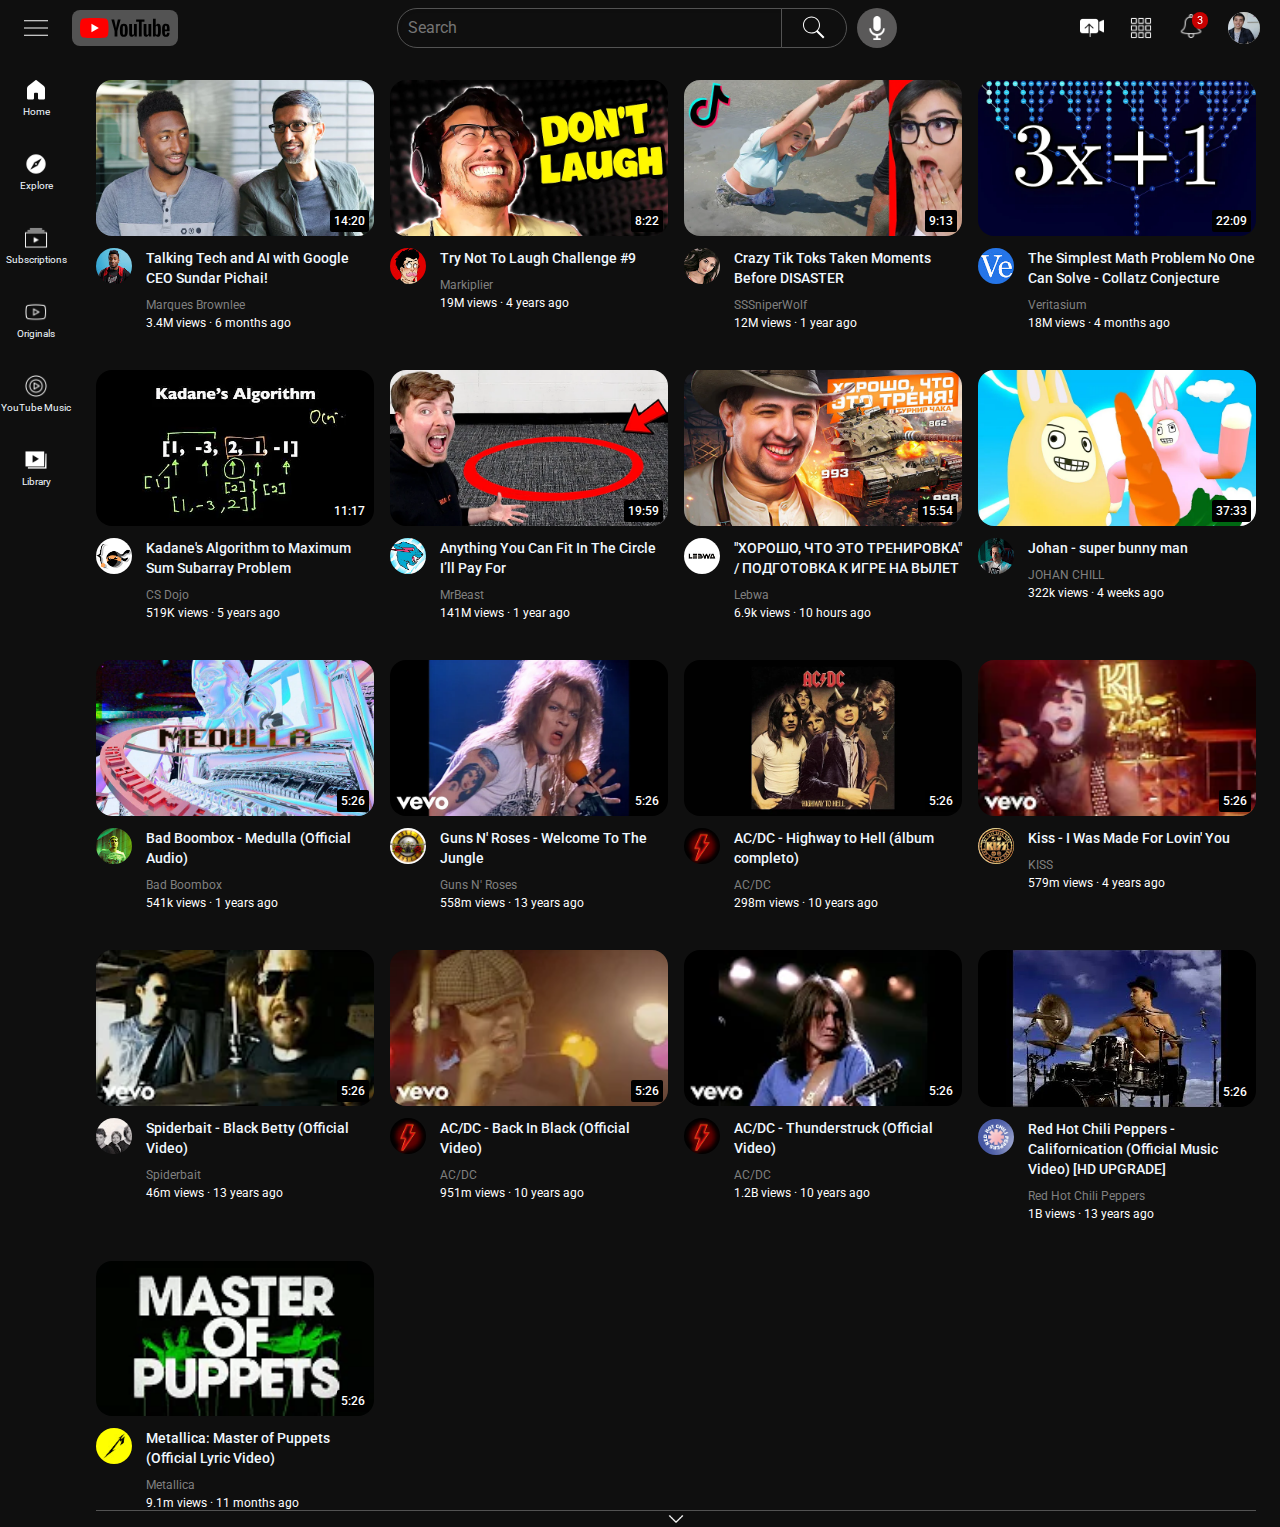
<file: index.html>
<!DOCTYPE html>
<html>
  <head>
    <title>YouTube.com Clone</title>

    <link rel="preconnect" href="https://fonts.googleapis.com">
    <link rel="preconnect" href="https://fonts.gstatic.com" crossorigin>
    <link href="https://fonts.googleapis.com/css2?family=Roboto:wght@400;500;700&display=swap" rel="stylesheet">

    <link rel="stylesheet" href="styles/general.css">
    <link rel="stylesheet" href="styles/header.css">
    <link rel="stylesheet" href="styles/video.css">
    <link rel="stylesheet" href="styles/sidebar.css">
  </head>


  <body>

    <div class="header">
      <div class="left-section">
        <img class="hamburger-menu" src="icons/icons8-menu.svg">
        <img class="youtube-logo" src="icons/youtube-logo.svg">
      </div>
      <div class="middle-section">
        <input class="search-bar" type="text" placeholder="Search">
        <button class="search-button">
          <img class="search-icon" src="icons/icons8-search.svg">
          <div class="tooltip">Search</div>
        </button>
        <button class="voice-search-button">
          <img class="voice-search-icon" src="icons/icon.png">
          <div class="tooltip">Search with your voice</div>
        </button>
      </div>
      <div class="right-section">
        <div class="upload-icon-container">
          <img class="upload-icon" src="icons/icons8-video-upload-32.png">
          <div class="tooltip">Create</div>
        </div>
        <img class="youtube-apps-icon" src="icons/icons8-apps-50.png">
        <div class="notifications-icon-container">
          <img class="notifications-icon" src="icons/icons8-notification-50.png">
          <div class="notifications-count">3</div>
        </div>
        <img class="current-user-picture" src="channel-pictures/my-channel.jpeg">
      </div>
    </div>

    <div class="sidebar">
      <div class="sidebar-link">
        <img src="icons/icons-home.png">
        <div class="icon-names">Home</div>
      </div>
      <div class="sidebar-link">
        <img src="icons/icons8-compass-30.png">
        <div class="icon-names">Explore</div>
      </div>
      <div class="sidebar-link">
        <img src="icons/icons8-video-playlist-50.png">
        <div class="icon-names">Subscriptions</div>
      </div>
      <div class="sidebar-link">
        <img src="icons/icons8-youtube-50.png">
        <div class="icon-names">Originals</div>
      </div>
      <div class="sidebar-link">
        <img src="icons/icons8-youtube-music-50.png">
        <div class="icon-names">YouTube Music</div>
      </div>
      <div class="sidebar-link">
        <img src="icons/icons8-video-gallery-64.png">
        <div class="icon-names">Library</div>
      </div>
    </div>

    <div class="video-grid">

      <a style="text-decoration:none;" href="https://www.youtube.com/watch?v=n2RNcPRtAiY&pp=ygUyVGFsa2luZyBUZWNoIGFuZCBBSSB3aXRoIEdvb2dsZSBDRU8gU3VuZGFyIFBpY2hhaSE%3D">
        <div class="video-preview">
          <div class="thumbnail-row">
            <img class="thumbnail" src="thumbnails/thumbnail-1.webp">
            <div class="video-time">14:20</div>
          </div>
          <div class="video-info-grid">
            <div class="channel-picture">
              <img class="profile-picture" src="channel-pictures/channel-1.jpeg">
            </div>
            <div class="video-info">
              <p class="video-title">
                Talking Tech and AI with Google CEO Sundar Pichai!
              </p>
              <p class="video-author">
                Marques Brownlee
              </p>
              <p class="video-stats">
                3.4M views &#183; 6 months ago
              </p>
            </div>
          </div>
        </div>
      </a>
      
      <a style="text-decoration:none;" href="https://www.youtube.com/watch?v=mP0RAo9SKZk&pp=ygUdVHJ5IE5vdCBUbyBMYXVnaCBDaGFsbGVuZ2UgIzk%3D">
        <div class="video-preview">
          <div class="thumbnail-row">
            <img class="thumbnail" src="thumbnails/thumbnail-2.webp">
            <div class="video-time">8:22</div>
          </div>
          <div class="video-info-grid">
            <div class="channel-picture">
              <img class="profile-picture" src="channel-pictures/channel-2.jpeg">
            </div>
            <div class="video-info">
              <p class="video-title">
                Try Not To Laugh Challenge #9
              </p>
              <p class="video-author">
                Markiplier
              </p>
              <p class="video-stats">
                19M views &#183; 4 years ago
              </p>
            </div>
          </div>
        </div>
      </a>
    
      <a style="text-decoration:none;" href="https://www.youtube.com/watch?v=FgjPQQeTh1w&pp=ygUsQ3JhenkgVGlrIFRva3MgVGFrZW4gTW9tZW50cyBCZWZvcmUgRElTQVNURVI%3D">
        <div class="video-preview">
          <div class="thumbnail-row">
            <img class="thumbnail" src="thumbnails/thumbnail-3.webp">
            <div class="video-time">9:13</div>
          </div>
          <div class="video-info-grid">
            <div class="channel-picture">
              <img class="profile-picture" src="channel-pictures/channel-3.jpeg">
            </div>
            <div class="video-info">
              <p class="video-title">
                Crazy Tik Toks Taken Moments Before DISASTER
              </p>
              <p class="video-author">
                SSSniperWolf
              </p>
              <p class="video-stats">
                12M views &#183; 1 year ago
              </p>
            </div>
          </div>
        </div>
      </a>

      <a style="text-decoration:none;" href="https://www.youtube.com/watch?v=094y1Z2wpJg&pp=ygU_VGhlIFNpbXBsZXN0IE1hdGggUHJvYmxlbSBObyBPbmUgQ2FuIFNvbHZlIC0gQ29sbGF0eiBDb25qZWN0dXJl">
        <div class="video-preview">
          <div class="thumbnail-row">
            <img class="thumbnail" src="thumbnails/thumbnail-4.webp">
            <div class="video-time">22:09</div>
          </div>
          <div class="video-info-grid">
            <div class="channel-picture">
              <img class="profile-picture" src="channel-pictures/channel-4.jpeg">
            </div>
            <div class="video-info">
              <p class="video-title">
                The Simplest Math Problem No One Can Solve - Collatz Conjecture
              </p>
              <p class="video-author">
                Veritasium
              </p>
              <p class="video-stats">
                18M views &#183; 4 months ago
              </p>
            </div>
          </div>
        </div>
      </a>

      <a style="text-decoration:none;" href="https://www.youtube.com/watch?v=86CQq3pKSUw&pp=ygUyS2FkYW5lJ3MgQWxnb3JpdGhtIHRvIE1heGltdW0gU3VtIFN1YmFycmF5IFByb2JsZW0%3D">
        <div class="video-preview">
          <div class="thumbnail-row">
            <img class="thumbnail" src="thumbnails/thumbnail-5.webp">
            <div class="video-time">11:17</div>
          </div>
          <div class="video-info-grid">
            <div class="channel-picture">
              <img class="profile-picture" src="channel-pictures/channel-5.jpeg">
            </div>
            <div class="video-info">
              <p class="video-title">
                Kadane's Algorithm to Maximum Sum Subarray Problem
              </p>
              <p class="video-author">
                CS Dojo
              </p>
              <p class="video-stats">
                519K views &#183; 5 years ago
              </p>
            </div>
          </div>
        </div>
      </a> 
        
      <a style="text-decoration:none;" href="https://www.youtube.com/watch?v=yXWw0_UfSFg&pp=ygUyIEFueXRoaW5nIFlvdSBDYW4gRml0IEluIFRoZSBDaXJjbGUgSeKAmWxsIFBheSBGb3I%3D">
        <div class="video-preview">
          <div class="thumbnail-row">
            <img class="thumbnail" src="thumbnails/thumbnail-6.webp">
            <div class="video-time">19:59</div>
          </div>
          <div class="video-info-grid">
            <div class="channel-picture">
              <img class="profile-picture" src="channel-pictures/channel-6.jpeg">
            </div>
            <div class="video-info">
              <p class="video-title">
                Anything You Can Fit In The Circle I’ll Pay For
              </p>
              <p class="video-author">
                MrBeast
              </p>
              <p class="video-stats">
                141M views &#183; 1 year ago
              </p>
            </div>
          </div>
        </div>
      </a>

      <a style="text-decoration:none;" href="https://www.youtube.com/watch?v=2AYs7Y4rd9c">
        <div class="video-preview">
          <div class="thumbnail-row">
            <img class="thumbnail" src="thumbnails/hq720.webp">
            <div class="video-time">15:54</div>
          </div>
          <div class="video-info-grid">
            <div class="channel-picture">
              <img class="profile-picture" src="channel-pictures/channel-7.jpeg">
            </div>
            <div class="video-info">
              <p class="video-title">
                "ХОРОШО, ЧТО ЭТО ТРЕНИРОВКА" / ПОДГОТОВКА К ИГРЕ НА ВЫЛЕТ
              </p>
              <p class="video-author">
                Lebwa
              </p>
              <p class="video-stats">
                6.9k views &#183; 10 hours ago
              </p>
            </div>
          </div>
        </div>
      </a>
      
      <a style="text-decoration:none;" href="https://www.youtube.com/watch?v=ttwPX0Y9zds">
        <div class="video-preview">
          <div class="thumbnail-row">
            <img class="thumbnail" src="thumbnails/thumbnail-8.webp">
            <div class="video-time">37:33</div>
          </div>
          <div class="video-info-grid">
            <div class="channel-picture">
              <img class="profile-picture" src="channel-pictures/channel-8.jpeg">
            </div>
            <div class="video-info">
              <p class="video-title">
                Johan - super bunny man
              </p>
              <p class="video-author">
                JOHAN CHILL
              </p>
              <p class="video-stats">
                322k views &#183; 4 weeks ago
              </p>
            </div>
          </div>
        </div>
      </a>

      <a style="text-decoration:none;" href="https://www.youtube.com/watch?v=VLnqSf4B9xk"> 
        <div class="video-preview">
          <div class="thumbnail-row">
            <img class="thumbnail" src="thumbnails/thumbnail-9.webp">
            <div class="video-time">5:26</div>
          </div>
          <div class="video-info-grid">
            <div class="channel-picture">
              <img class="profile-picture" src="channel-pictures/channel-9.jpeg">
            </div>
            <div class="video-info">
              <p class="video-title">
                Bad Boombox - Medulla (Official Audio)
              </p>
              <p class="video-author">
                Bad Boombox
              </p>
              <p class="video-stats">
                541k views &#183; 1 years ago
              </p>
            </div>
          </div>
        </div>
      </a> 
    
      <a style="text-decoration:none;" href="https://www.youtube.com/watch?v=o1tj2zJ2Wvg"> 
        <div class="video-preview">
          <div class="thumbnail-row">
            <img class="thumbnail" src="thumbnails/thumbnail-10.webp">
            <div class="video-time">5:26</div>
          </div>
          <div class="video-info-grid">
            <div class="channel-picture">
              <img class="profile-picture" src="channel-pictures/channel-10.jpeg">
            </div>
            <div class="video-info">
              <p class="video-title">
                Guns N' Roses - Welcome To The Jungle
              </p>
              <p class="video-author">
                Guns N' Roses
              </p>
              <p class="video-stats">
                558m views &#183; 13 years ago
              </p>
            </div>
          </div>
        </div>
      </a> 

      <a style="text-decoration:none;" href="https://www.youtube.com/watch?v=l482T0yNkeo&pp=ygUPaGlnaHdheSB0byBoZWxs"> 
        <div class="video-preview">
          <div class="thumbnail-row">
            <img class="thumbnail" src="thumbnails/thumbnail-11.webp">
            <div class="video-time">5:26</div>
          </div>
          <div class="video-info-grid">
            <div class="channel-picture">
              <img class="profile-picture" src="channel-pictures/channel-11.jpeg">
            </div>
            <div class="video-info">
              <p class="video-title">
                AC/DC - Highway to Hell (álbum completo)
              </p>
              <p class="video-author">
                AC/DC
              </p>
              <p class="video-stats">
                298m views &#183; 10 years ago
              </p>
            </div>
          </div>
        </div>
      </a> 

      <a style="text-decoration:none;" href="https://www.youtube.com/watch?v=ZhIsAZO5gl0&pp=ygUYaSB3YXMgbWFkZSBmb3IgbG92aW4geW91"> 
        <div class="video-preview">
          <div class="thumbnail-row">
            <img class="thumbnail" src="thumbnails/thumbnail-12.webp">
            <div class="video-time">5:26</div>
          </div>
          <div class="video-info-grid">
            <div class="channel-picture">
              <img class="profile-picture" src="channel-pictures/channel-12.jpeg">
            </div>
            <div class="video-info">
              <p class="video-title">
                Kiss - I Was Made For Lovin' You
              </p>
              <p class="video-author">
                KISS
              </p>
              <p class="video-stats">
                579m views &#183; 4 years ago
              </p>
            </div>
          </div>
        </div>
      </a> 

      <a style="text-decoration:none;" href="https://www.youtube.com/watch?v=nU1VfYYKMDk&pp=ygUKc3BpZGVyYmFpdA%3D%3D"> 
        <div class="video-preview">
          <div class="thumbnail-row">
            <img class="thumbnail" src="thumbnails/thumbnail-13.webp">
            <div class="video-time">5:26</div>
          </div>
          <div class="video-info-grid">
            <div class="channel-picture">
              <img class="profile-picture" src="channel-pictures/channel-13.jpeg">
            </div>
            <div class="video-info">
              <p class="video-title">
                Spiderbait - Black Betty (Official Video)
              </p>
              <p class="video-author"> 
                Spiderbait
              </p>
              <p class="video-stats">
                46m views &#183; 13 years ago
              </p>
            </div>
          </div>
        </div>
      </a> 

      <a style="text-decoration:none;" href="https://www.youtube.com/watch?v=pAgnJDJN4VA&pp=ygUNYmFjayB0byBibGFjaw%3D%3D"> 
        <div class="video-preview">
          <div class="thumbnail-row">
            <img class="thumbnail" src="thumbnails/thumbnail-14.webp">
            <div class="video-time">5:26</div>
          </div>
          <div class="video-info-grid">
            <div class="channel-picture">
              <img class="profile-picture" src="channel-pictures/channel-11.jpeg">
            </div>
            <div class="video-info">
              <p class="video-title">
                AC/DC - Back In Black (Official Video)
              </p>
              <p class="video-author">
                AC/DC
              </p>
              <p class="video-stats">
                951m views &#183; 10 years ago
              </p>
            </div>
          </div>
        </div>
      </a> 

      <a style="text-decoration:none;" href="https://www.youtube.com/watch?v=v2AC41dglnM&pp=ygUNdGh1bmRlcnN0cnVjaw%3D%3D"> 
        <div class="video-preview">
          <div class="thumbnail-row">
            <img class="thumbnail" src="thumbnails/thumbnail-15.webp">
            <div class="video-time">5:26</div>
          </div>
          <div class="video-info-grid">
            <div class="channel-picture">
              <img class="profile-picture" src="channel-pictures/channel-11.jpeg">
            </div>
            <div class="video-info">
              <p class="video-title">
                AC/DC - Thunderstruck (Official Video)
              </p>
              <p class="video-author">
                AC/DC
              </p>
              <p class="video-stats">
                1.2B views &#183; 10 years ago
              </p>
            </div>
          </div>
        </div>
      </a> 

      <a style="text-decoration:none;" href="https://www.youtube.com/watch?v=YlUKcNNmywk&pp=ygVLUmVkIEhvdCBDaGlsaSBQZXBwZXJzIC0gQ2FsaWZvcm5pY2F0aW9uIChPZmZpY2lhbCBNdXNpYyBWaWRlbykgW0hEIFVQR1JBREVd"> 
        <div class="video-preview">
          <div class="thumbnail-row">
            <img class="thumbnail" src="thumbnails/thumbnail-16.webp">
            <div class="video-time">5:26</div>
          </div>
          <div class="video-info-grid">
            <div class="channel-picture">
              <img class="profile-picture" src="channel-pictures/channel-16.jpeg">
            </div>
            <div class="video-info">
              <p class="video-title">
                Red Hot Chili Peppers - Californication (Official Music Video) [HD UPGRADE]
              </p>
              <p class="video-author">
                Red Hot Chili Peppers
              </p>
              <p class="video-stats">
                1B views &#183; 13 years ago
              </p>
            </div>
          </div>
        </div>
      </a> 

      <a style="text-decoration:none;" href=""> 
        <div class="video-preview">
          <div class="thumbnail-row">
            <img class="thumbnail" src="thumbnails/thumbnail-17.webp">
            <div class="video-time">5:26</div>
          </div>
          <div class="video-info-grid">
            <div class="channel-picture">
              <img class="profile-picture" src="channel-pictures/channel-17.jpeg">
            </div>
            <div class="video-info">
              <p class="video-title">
                Metallica: Master of Puppets (Official Lyric Video)
              </p>
              <p class="video-author">
                Metallica
              </p>
              <p class="video-stats">
                9.1m views &#183; 11 months ago
              </p>
            </div>
          </div>
        </div>
      </a> 
    
      

    </div>

    <div class="spreed-button">
      <img class="icons8-expand-arrow" src="icons/icons8-expand-arrow-50.png" alt="expand arrow">
    </div>

  </body>
</html>
</file>
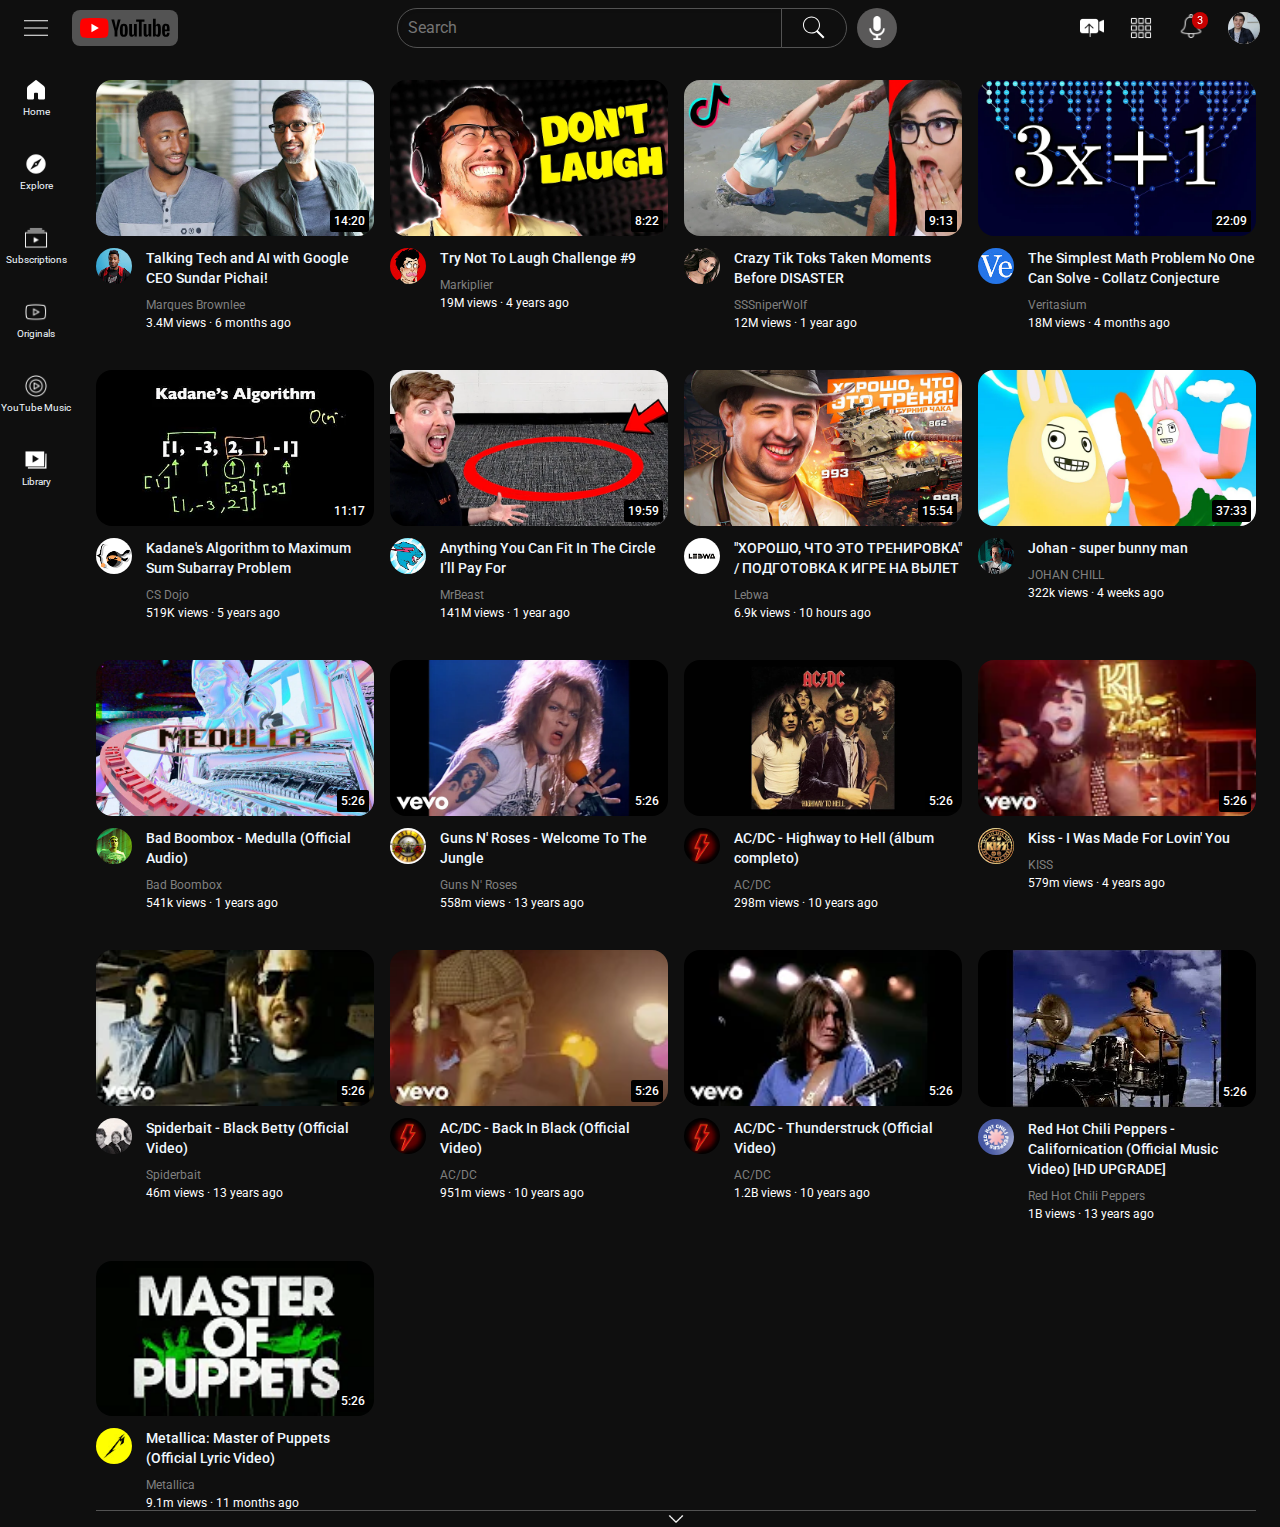
<file: youtube.html>
<!DOCTYPE html>
<html>
  <head>
    <title>YouTube.com Clone</title>

    <link rel="preconnect" href="https://fonts.googleapis.com">
    <link rel="preconnect" href="https://fonts.gstatic.com" crossorigin>
    <link href="https://fonts.googleapis.com/css2?family=Roboto:wght@400;500;700&display=swap" rel="stylesheet">

    <link rel="stylesheet" href="styles/general.css">
    <link rel="stylesheet" href="styles/header.css">
    <link rel="stylesheet" href="styles/video.css">
    <link rel="stylesheet" href="styles/sidebar.css">
  </head>


  <body>

    <div class="header">
      <div class="left-section">
        <img class="hamburger-menu" src="icons/icons8-menu.svg">
        <img class="youtube-logo" src="icons/youtube-logo.svg">
      </div>
      <div class="middle-section">
        <input class="search-bar" type="text" placeholder="Search">
        <button class="search-button">
          <img class="search-icon" src="icons/icons8-search.svg">
          <div class="tooltip">Search</div>
        </button>
        <button class="voice-search-button">
          <img class="voice-search-icon" src="icons/icon.png">
          <div class="tooltip">Search with your voice</div>
        </button>
      </div>
      <div class="right-section">
        <div class="upload-icon-container">
          <img class="upload-icon" src="icons/icons8-video-upload-32.png">
          <div class="tooltip">Create</div>
        </div>
        <img class="youtube-apps-icon" src="icons/icons8-apps-50.png">
        <div class="notifications-icon-container">
          <img class="notifications-icon" src="icons/icons8-notification-50.png">
          <div class="notifications-count">3</div>
        </div>
        <img class="current-user-picture" src="channel-pictures/my-channel.jpeg">
      </div>
    </div>

    <div class="sidebar">
      <div class="sidebar-link">
        <img src="icons/icons-home.png">
        <div class="icon-names">Home</div>
      </div>
      <div class="sidebar-link">
        <img src="icons/icons8-compass-30.png">
        <div class="icon-names">Explore</div>
      </div>
      <div class="sidebar-link">
        <img src="icons/icons8-video-playlist-50.png">
        <div class="icon-names">Subscriptions</div>
      </div>
      <div class="sidebar-link">
        <img src="icons/icons8-youtube-50.png">
        <div class="icon-names">Originals</div>
      </div>
      <div class="sidebar-link">
        <img src="icons/icons8-youtube-music-50.png">
        <div class="icon-names">YouTube Music</div>
      </div>
      <div class="sidebar-link">
        <img src="icons/icons8-video-gallery-64.png">
        <div class="icon-names">Library</div>
      </div>
    </div>

    <div class="video-grid">

      <a style="text-decoration:none;" href="https://www.youtube.com/watch?v=n2RNcPRtAiY&pp=ygUyVGFsa2luZyBUZWNoIGFuZCBBSSB3aXRoIEdvb2dsZSBDRU8gU3VuZGFyIFBpY2hhaSE%3D">
        <div class="video-preview">
          <div class="thumbnail-row">
            <img class="thumbnail" src="thumbnails/thumbnail-1.webp">
            <div class="video-time">14:20</div>
          </div>
          <div class="video-info-grid">
            <div class="channel-picture">
              <img class="profile-picture" src="channel-pictures/channel-1.jpeg">
            </div>
            <div class="video-info">
              <p class="video-title">
                Talking Tech and AI with Google CEO Sundar Pichai!
              </p>
              <p class="video-author">
                Marques Brownlee
              </p>
              <p class="video-stats">
                3.4M views &#183; 6 months ago
              </p>
            </div>
          </div>
        </div>
      </a>
      
      <a style="text-decoration:none;" href="https://www.youtube.com/watch?v=mP0RAo9SKZk&pp=ygUdVHJ5IE5vdCBUbyBMYXVnaCBDaGFsbGVuZ2UgIzk%3D">
        <div class="video-preview">
          <div class="thumbnail-row">
            <img class="thumbnail" src="thumbnails/thumbnail-2.webp">
            <div class="video-time">8:22</div>
          </div>
          <div class="video-info-grid">
            <div class="channel-picture">
              <img class="profile-picture" src="channel-pictures/channel-2.jpeg">
            </div>
            <div class="video-info">
              <p class="video-title">
                Try Not To Laugh Challenge #9
              </p>
              <p class="video-author">
                Markiplier
              </p>
              <p class="video-stats">
                19M views &#183; 4 years ago
              </p>
            </div>
          </div>
        </div>
      </a>
    
      <a style="text-decoration:none;" href="https://www.youtube.com/watch?v=FgjPQQeTh1w&pp=ygUsQ3JhenkgVGlrIFRva3MgVGFrZW4gTW9tZW50cyBCZWZvcmUgRElTQVNURVI%3D">
        <div class="video-preview">
          <div class="thumbnail-row">
            <img class="thumbnail" src="thumbnails/thumbnail-3.webp">
            <div class="video-time">9:13</div>
          </div>
          <div class="video-info-grid">
            <div class="channel-picture">
              <img class="profile-picture" src="channel-pictures/channel-3.jpeg">
            </div>
            <div class="video-info">
              <p class="video-title">
                Crazy Tik Toks Taken Moments Before DISASTER
              </p>
              <p class="video-author">
                SSSniperWolf
              </p>
              <p class="video-stats">
                12M views &#183; 1 year ago
              </p>
            </div>
          </div>
        </div>
      </a>

      <a style="text-decoration:none;" href="https://www.youtube.com/watch?v=094y1Z2wpJg&pp=ygU_VGhlIFNpbXBsZXN0IE1hdGggUHJvYmxlbSBObyBPbmUgQ2FuIFNvbHZlIC0gQ29sbGF0eiBDb25qZWN0dXJl">
        <div class="video-preview">
          <div class="thumbnail-row">
            <img class="thumbnail" src="thumbnails/thumbnail-4.webp">
            <div class="video-time">22:09</div>
          </div>
          <div class="video-info-grid">
            <div class="channel-picture">
              <img class="profile-picture" src="channel-pictures/channel-4.jpeg">
            </div>
            <div class="video-info">
              <p class="video-title">
                The Simplest Math Problem No One Can Solve - Collatz Conjecture
              </p>
              <p class="video-author">
                Veritasium
              </p>
              <p class="video-stats">
                18M views &#183; 4 months ago
              </p>
            </div>
          </div>
        </div>
      </a>

      <a style="text-decoration:none;" href="https://www.youtube.com/watch?v=86CQq3pKSUw&pp=ygUyS2FkYW5lJ3MgQWxnb3JpdGhtIHRvIE1heGltdW0gU3VtIFN1YmFycmF5IFByb2JsZW0%3D">
        <div class="video-preview">
          <div class="thumbnail-row">
            <img class="thumbnail" src="thumbnails/thumbnail-5.webp">
            <div class="video-time">11:17</div>
          </div>
          <div class="video-info-grid">
            <div class="channel-picture">
              <img class="profile-picture" src="channel-pictures/channel-5.jpeg">
            </div>
            <div class="video-info">
              <p class="video-title">
                Kadane's Algorithm to Maximum Sum Subarray Problem
              </p>
              <p class="video-author">
                CS Dojo
              </p>
              <p class="video-stats">
                519K views &#183; 5 years ago
              </p>
            </div>
          </div>
        </div>
      </a> 
        
      <a style="text-decoration:none;" href="https://www.youtube.com/watch?v=yXWw0_UfSFg&pp=ygUyIEFueXRoaW5nIFlvdSBDYW4gRml0IEluIFRoZSBDaXJjbGUgSeKAmWxsIFBheSBGb3I%3D">
        <div class="video-preview">
          <div class="thumbnail-row">
            <img class="thumbnail" src="thumbnails/thumbnail-6.webp">
            <div class="video-time">19:59</div>
          </div>
          <div class="video-info-grid">
            <div class="channel-picture">
              <img class="profile-picture" src="channel-pictures/channel-6.jpeg">
            </div>
            <div class="video-info">
              <p class="video-title">
                Anything You Can Fit In The Circle I’ll Pay For
              </p>
              <p class="video-author">
                MrBeast
              </p>
              <p class="video-stats">
                141M views &#183; 1 year ago
              </p>
            </div>
          </div>
        </div>
      </a>

      <a style="text-decoration:none;" href="https://www.youtube.com/watch?v=2AYs7Y4rd9c">
        <div class="video-preview">
          <div class="thumbnail-row">
            <img class="thumbnail" src="thumbnails/hq720.webp">
            <div class="video-time">15:54</div>
          </div>
          <div class="video-info-grid">
            <div class="channel-picture">
              <img class="profile-picture" src="channel-pictures/channel-7.jpeg">
            </div>
            <div class="video-info">
              <p class="video-title">
                "ХОРОШО, ЧТО ЭТО ТРЕНИРОВКА" / ПОДГОТОВКА К ИГРЕ НА ВЫЛЕТ
              </p>
              <p class="video-author">
                Lebwa
              </p>
              <p class="video-stats">
                6.9k views &#183; 10 hours ago
              </p>
            </div>
          </div>
        </div>
      </a>
      
      <a style="text-decoration:none;" href="https://www.youtube.com/watch?v=ttwPX0Y9zds">
        <div class="video-preview">
          <div class="thumbnail-row">
            <img class="thumbnail" src="thumbnails/thumbnail-8.webp">
            <div class="video-time">37:33</div>
          </div>
          <div class="video-info-grid">
            <div class="channel-picture">
              <img class="profile-picture" src="channel-pictures/channel-8.jpeg">
            </div>
            <div class="video-info">
              <p class="video-title">
                Johan - super bunny man
              </p>
              <p class="video-author">
                JOHAN CHILL
              </p>
              <p class="video-stats">
                322k views &#183; 4 weeks ago
              </p>
            </div>
          </div>
        </div>
      </a>

      <a style="text-decoration:none;" href="https://www.youtube.com/watch?v=VLnqSf4B9xk"> 
        <div class="video-preview">
          <div class="thumbnail-row">
            <img class="thumbnail" src="thumbnails/thumbnail-9.webp">
            <div class="video-time">5:26</div>
          </div>
          <div class="video-info-grid">
            <div class="channel-picture">
              <img class="profile-picture" src="channel-pictures/channel-9.jpeg">
            </div>
            <div class="video-info">
              <p class="video-title">
                Bad Boombox - Medulla (Official Audio)
              </p>
              <p class="video-author">
                Bad Boombox
              </p>
              <p class="video-stats">
                541k views &#183; 1 years ago
              </p>
            </div>
          </div>
        </div>
      </a> 
    
      <a style="text-decoration:none;" href="https://www.youtube.com/watch?v=o1tj2zJ2Wvg"> 
        <div class="video-preview">
          <div class="thumbnail-row">
            <img class="thumbnail" src="thumbnails/thumbnail-10.webp">
            <div class="video-time">5:26</div>
          </div>
          <div class="video-info-grid">
            <div class="channel-picture">
              <img class="profile-picture" src="channel-pictures/channel-10.jpeg">
            </div>
            <div class="video-info">
              <p class="video-title">
                Guns N' Roses - Welcome To The Jungle
              </p>
              <p class="video-author">
                Guns N' Roses
              </p>
              <p class="video-stats">
                558m views &#183; 13 years ago
              </p>
            </div>
          </div>
        </div>
      </a> 

      <a style="text-decoration:none;" href="https://www.youtube.com/watch?v=l482T0yNkeo&pp=ygUPaGlnaHdheSB0byBoZWxs"> 
        <div class="video-preview">
          <div class="thumbnail-row">
            <img class="thumbnail" src="thumbnails/thumbnail-11.webp">
            <div class="video-time">5:26</div>
          </div>
          <div class="video-info-grid">
            <div class="channel-picture">
              <img class="profile-picture" src="channel-pictures/channel-11.jpeg">
            </div>
            <div class="video-info">
              <p class="video-title">
                AC/DC - Highway to Hell (álbum completo)
              </p>
              <p class="video-author">
                AC/DC
              </p>
              <p class="video-stats">
                298m views &#183; 10 years ago
              </p>
            </div>
          </div>
        </div>
      </a> 

      <a style="text-decoration:none;" href="https://www.youtube.com/watch?v=ZhIsAZO5gl0&pp=ygUYaSB3YXMgbWFkZSBmb3IgbG92aW4geW91"> 
        <div class="video-preview">
          <div class="thumbnail-row">
            <img class="thumbnail" src="thumbnails/thumbnail-12.webp">
            <div class="video-time">5:26</div>
          </div>
          <div class="video-info-grid">
            <div class="channel-picture">
              <img class="profile-picture" src="channel-pictures/channel-12.jpeg">
            </div>
            <div class="video-info">
              <p class="video-title">
                Kiss - I Was Made For Lovin' You
              </p>
              <p class="video-author">
                KISS
              </p>
              <p class="video-stats">
                579m views &#183; 4 years ago
              </p>
            </div>
          </div>
        </div>
      </a> 

      <a style="text-decoration:none;" href="https://www.youtube.com/watch?v=nU1VfYYKMDk&pp=ygUKc3BpZGVyYmFpdA%3D%3D"> 
        <div class="video-preview">
          <div class="thumbnail-row">
            <img class="thumbnail" src="thumbnails/thumbnail-13.webp">
            <div class="video-time">5:26</div>
          </div>
          <div class="video-info-grid">
            <div class="channel-picture">
              <img class="profile-picture" src="channel-pictures/channel-13.jpeg">
            </div>
            <div class="video-info">
              <p class="video-title">
                Spiderbait - Black Betty (Official Video)
              </p>
              <p class="video-author"> 
                Spiderbait
              </p>
              <p class="video-stats">
                46m views &#183; 13 years ago
              </p>
            </div>
          </div>
        </div>
      </a> 

      <a style="text-decoration:none;" href="https://www.youtube.com/watch?v=pAgnJDJN4VA&pp=ygUNYmFjayB0byBibGFjaw%3D%3D"> 
        <div class="video-preview">
          <div class="thumbnail-row">
            <img class="thumbnail" src="thumbnails/thumbnail-14.webp">
            <div class="video-time">5:26</div>
          </div>
          <div class="video-info-grid">
            <div class="channel-picture">
              <img class="profile-picture" src="channel-pictures/channel-11.jpeg">
            </div>
            <div class="video-info">
              <p class="video-title">
                AC/DC - Back In Black (Official Video)
              </p>
              <p class="video-author">
                AC/DC
              </p>
              <p class="video-stats">
                951m views &#183; 10 years ago
              </p>
            </div>
          </div>
        </div>
      </a> 

      <a style="text-decoration:none;" href="https://www.youtube.com/watch?v=v2AC41dglnM&pp=ygUNdGh1bmRlcnN0cnVjaw%3D%3D"> 
        <div class="video-preview">
          <div class="thumbnail-row">
            <img class="thumbnail" src="thumbnails/thumbnail-15.webp">
            <div class="video-time">5:26</div>
          </div>
          <div class="video-info-grid">
            <div class="channel-picture">
              <img class="profile-picture" src="channel-pictures/channel-11.jpeg">
            </div>
            <div class="video-info">
              <p class="video-title">
                AC/DC - Thunderstruck (Official Video)
              </p>
              <p class="video-author">
                AC/DC
              </p>
              <p class="video-stats">
                1.2B views &#183; 10 years ago
              </p>
            </div>
          </div>
        </div>
      </a> 

      <a style="text-decoration:none;" href="https://www.youtube.com/watch?v=YlUKcNNmywk&pp=ygVLUmVkIEhvdCBDaGlsaSBQZXBwZXJzIC0gQ2FsaWZvcm5pY2F0aW9uIChPZmZpY2lhbCBNdXNpYyBWaWRlbykgW0hEIFVQR1JBREVd"> 
        <div class="video-preview">
          <div class="thumbnail-row">
            <img class="thumbnail" src="thumbnails/thumbnail-16.webp">
            <div class="video-time">5:26</div>
          </div>
          <div class="video-info-grid">
            <div class="channel-picture">
              <img class="profile-picture" src="channel-pictures/channel-16.jpeg">
            </div>
            <div class="video-info">
              <p class="video-title">
                Red Hot Chili Peppers - Californication (Official Music Video) [HD UPGRADE]
              </p>
              <p class="video-author">
                Red Hot Chili Peppers
              </p>
              <p class="video-stats">
                1B views &#183; 13 years ago
              </p>
            </div>
          </div>
        </div>
      </a> 

      <a style="text-decoration:none;" href=""> 
        <div class="video-preview">
          <div class="thumbnail-row">
            <img class="thumbnail" src="thumbnails/thumbnail-17.webp">
            <div class="video-time">5:26</div>
          </div>
          <div class="video-info-grid">
            <div class="channel-picture">
              <img class="profile-picture" src="channel-pictures/channel-17.jpeg">
            </div>
            <div class="video-info">
              <p class="video-title">
                Metallica: Master of Puppets (Official Lyric Video)
              </p>
              <p class="video-author">
                Metallica
              </p>
              <p class="video-stats">
                9.1m views &#183; 11 months ago
              </p>
            </div>
          </div>
        </div>
      </a> 
    
      

    </div>

    <div class="spreed-button">
      <img class="icons8-expand-arrow" src="icons/icons8-expand-arrow-50.png" alt="expand arrow">
    </div>

  </body>
</html>
</file>
<file: styles/general.css>
p {
  font-family: Roboto, Arial;
  margin-top: 0;
  margin-bottom: 0;
}
body{
  margin: 0;
  padding-top: 80px;
  padding-left: 96px;
  padding-right: 24px;
  background-color: #0f0f0f;
}
</file>
<file: styles/header.css>
.header {
  height: 55px;

  display: flex;
  flex-direction: row;
  justify-content: space-between;

  position: fixed;
  top: 0;
  left: 0;
  right: 0;
  z-index: 100;

  background-color: #0f0f0f;
  border-bottom-width: 1px;
  border-bottom-style: solid;
  border-bottom-color: #0f0f0f;
}

.left-section {
  display: flex;
  align-items: center;
}

.hamburger-menu {
  height: 24px;
  margin-left: 24px;
  margin-right: 24px;
  cursor: pointer;
}

.youtube-logo {
  padding: 8px;
  border-radius: 8px;
  background-color: #535353;
  height: 20px;
  cursor: pointer;
}

.middle-section {
  flex: 1;
  margin-left: 70px;
  margin-right: 35px;
  max-width: 500px;
  display: flex;
  align-items: center;
}

.search-bar {
  flex: 1;
  height: 36px;
  padding-left: 10px;
  font-size: 16px;
  border-width: 1px;
  border-style: solid;
  border-color: #535353;
  background-color: #0f0f0f;
  border-radius: 20px 0 0 20px;
  box-shadow: inset 1px 2px 3px rgba(0, 0, 0, 0.05);
  width: 0;
}

.search-bar::placeholder {
  font-family: Roboto, Arial;
  font-size: 16px;
}

.search-button {
  height: 40px;
  width: 66px;
  background-color: #0f0f0f;
  border-width: 1px;
  border-style: solid;
  border-radius: 0 20px 20px 0;
  border-color: #535353;
  margin-left: -1px;
  margin-right: 10px;
  cursor: pointer;
}

.search-button,
.voice-search-button,
.upload-icon-container {
  display: flex;
  justify-content: center;
  align-items: center;
  position: relative;
  cursor: pointer;
}

.search-button .tooltip,
.voice-search-button .tooltip,
.upload-icon-container .tooltip {
  font-family: Roboto, Arial;
  position: absolute;
  background-color: gray;
  color: white;
  padding-top: 4px;
  padding-bottom: 4px;
  padding-left: 8px;
  padding-right: 8px;
  border-radius: 2px;
  font-size: 12px;
  bottom: -30px;
  opacity: 0;
  transition: opacity 0.15s;
  pointer-events: none;
  white-space: nowrap;
  cursor: pointer;
}

.search-button:hover .tooltip,
.voice-search-button:hover .tooltip,
.upload-icon-container:hover .tooltip {
  opacity: 1;
}

.search-icon {
  height: 25px;
}

.voice-search-button {
  height: 40px;
  width: 40px;
  border-radius: 20px;
  border: none;
  background-color: rgb(90, 89, 89);
}

.voice-search-icon {
  height: 24px;
}

.right-section {
  width: 180px;
  margin-right: 20px;
  display: flex;
  align-items: center;
  justify-content: space-between;
  flex-shrink: 0;
}

.upload-icon {
  cursor: pointer;
  height: 24px;
}

.youtube-apps-icon {
  height: 24px;
  cursor: pointer;
}

.notifications-icon {
  height: 24px;
  cursor: pointer;
}

.notifications-icon-container {
  position: relative;
  cursor: pointer;
}

.notifications-count {
  position: absolute;
  top: -2px;
  right: -5px;
  background-color: rgb(200, 0, 0);
  color: white;
  font-family: Roboto, Arial;
  font-size: 11px;
  padding-left: 5px;
  padding-right: 5px;
  padding-top: 2px;
  padding-bottom: 2px;
  border-radius: 10px;
}

.current-user-picture {
  height: 32px;
  border-radius: 16px;
  cursor: pointer;
}

.spreed-button {
  display: flex;
  justify-content: center;
  align-items: center;
  color: aliceblue;
  border-top: #535353 1px double;
}

.icons8-expand-arrow {
  width: 16px;
}
</file>
<file: styles/video.css>
.video-preview {
  border-radius: 16px;
}

.video-preview:hover {
  background-color: rgba(204, 202, 202, 0.2);
  transition: background-color 0.4s;
}

.thumbnail {
  width: 100%;
  border-radius: 16px;
}

.video-title {
  margin-top: 0;
  font-size: 14px;
  font-weight: 500;
  line-height: 20px;
  margin-bottom: 10px;
  color: aliceblue;
}

.video-info-grid {
  display: grid;
  grid-template-columns: 50px 1fr;
}

.profile-picture {
  width: 36px;
  border-radius: 50px;
}

.thumbnail-row {
  margin-bottom: 8px;
  position: relative;
}

.video-author {
  font-size: 12px;
  color: grey;
}

.video-stats {
  font-size: 12px;
  color: white;
}

.video-author {
  margin-bottom: 4px;
}

.video-grid {
  display: grid;
  grid-template-columns: 1fr 1fr 1fr 1fr;
  column-gap: 16px;
  row-gap: 40px;
}

.video-time {
  font-family: Roboto, Arial;
  font-size: 12px;
  font-weight: 500;
  padding-left: 4px;
  padding-right: 4px;
  padding-top: 4px;
  padding-bottom: 4px;
  border-radius: 2px;
  background-color: black;
  color: white;
  position: absolute;
  bottom: 8px;
  right: 5px;
}
</file>
<file: styles/sidebar.css>
.sidebar {
  position: fixed;
  left: 0;
  bottom: 0;
  top: 55px;
  background-color: #0f0f0f;
  width: 72px;
  z-index: 200;
  padding-top: 5px;
}

.icon-names {
  color: aliceblue;
}

.sidebar-link {
  height: 74px;
  display: flex;
  justify-content: center;
  align-items: center;
  flex-direction: column;
  cursor: pointer;
}

.sidebar-link:hover {
  background-color: rgb(71, 71, 71)
}

.sidebar-link img {
  height: 24px;
  margin-bottom: 4px;
}

.sidebar-link div {
  font-family: Roboto, Arial;
  font-size: 10px;
}
</file>
